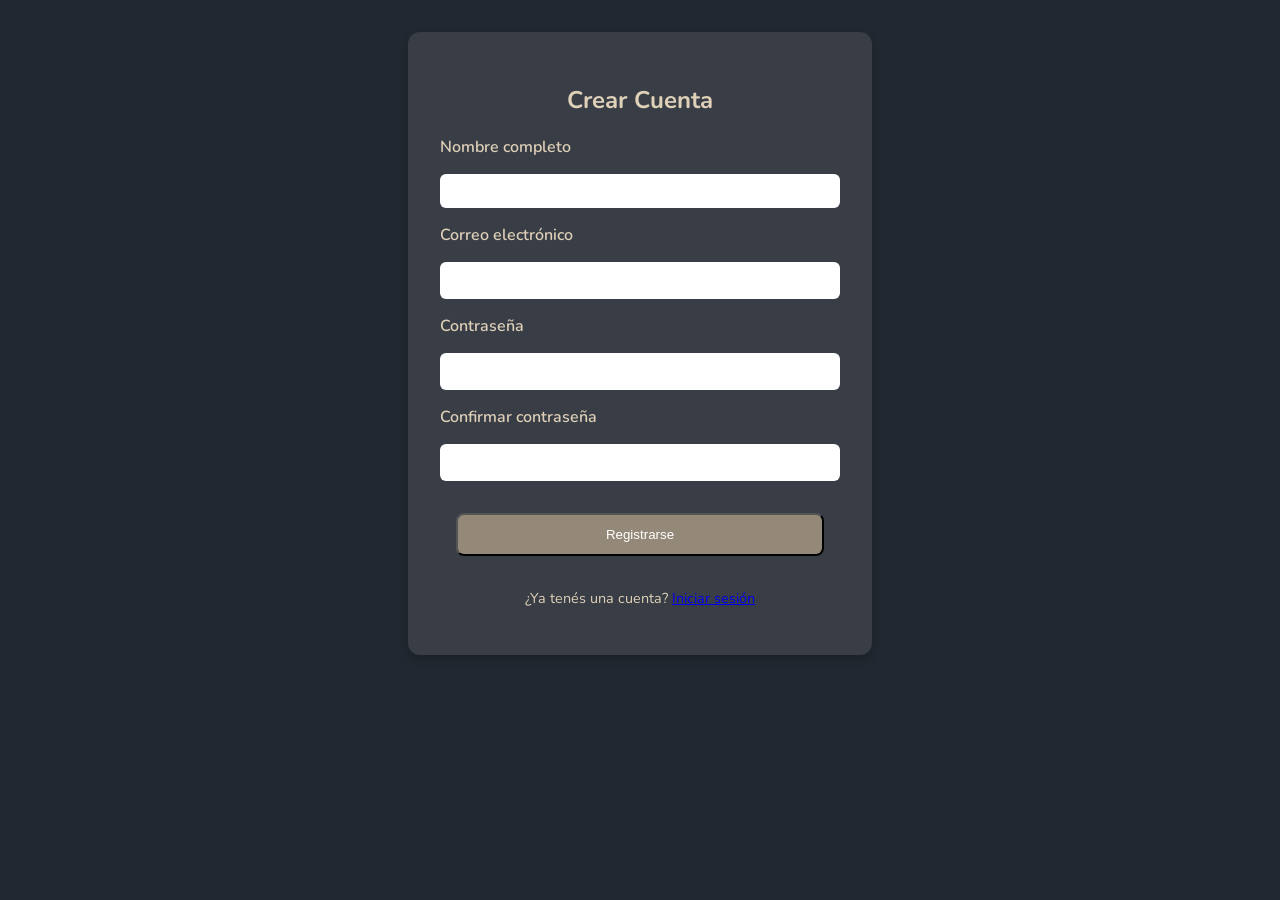
<file: crear-cuenta.html>
<!DOCTYPE html>
<html lang="es">
<head>
  <meta charset="UTF-8" />
  <meta name="viewport" content="width=device-width, initial-scale=1.0" />
  <title>Crear Cuenta</title>
  <link href="https://fonts.googleapis.com/css2?family=Nunito:wght@400;600;800&display=swap" rel="stylesheet" />
  <link rel="stylesheet" href="style/estilos.css" />
</head>
<body>
  <main class="form-container">
    <h2>Crear Cuenta</h2>
    <form action="#" method="post">
      <label for="nombre">Nombre completo</label>
      <input type="text" id="nombre" name="nombre" required />

      <label for="correo">Correo electrónico</label>
      <input type="email" id="correo" name="correo" required />

      <label for="contraseña">Contraseña</label>
      <input type="password" id="contraseña" name="contraseña" required />

      <label for="confirmar">Confirmar contraseña</label>
      <input type="password" id="confirmar" name="confirmar" required />

      <button type="submit" class="btn">Registrarse</button>
    </form>
    <p>¿Ya tenés una cuenta? <a href="iniciar-sesion.html">Iniciar sesión</a></p>
  </main>
</body>
</html>
</file>
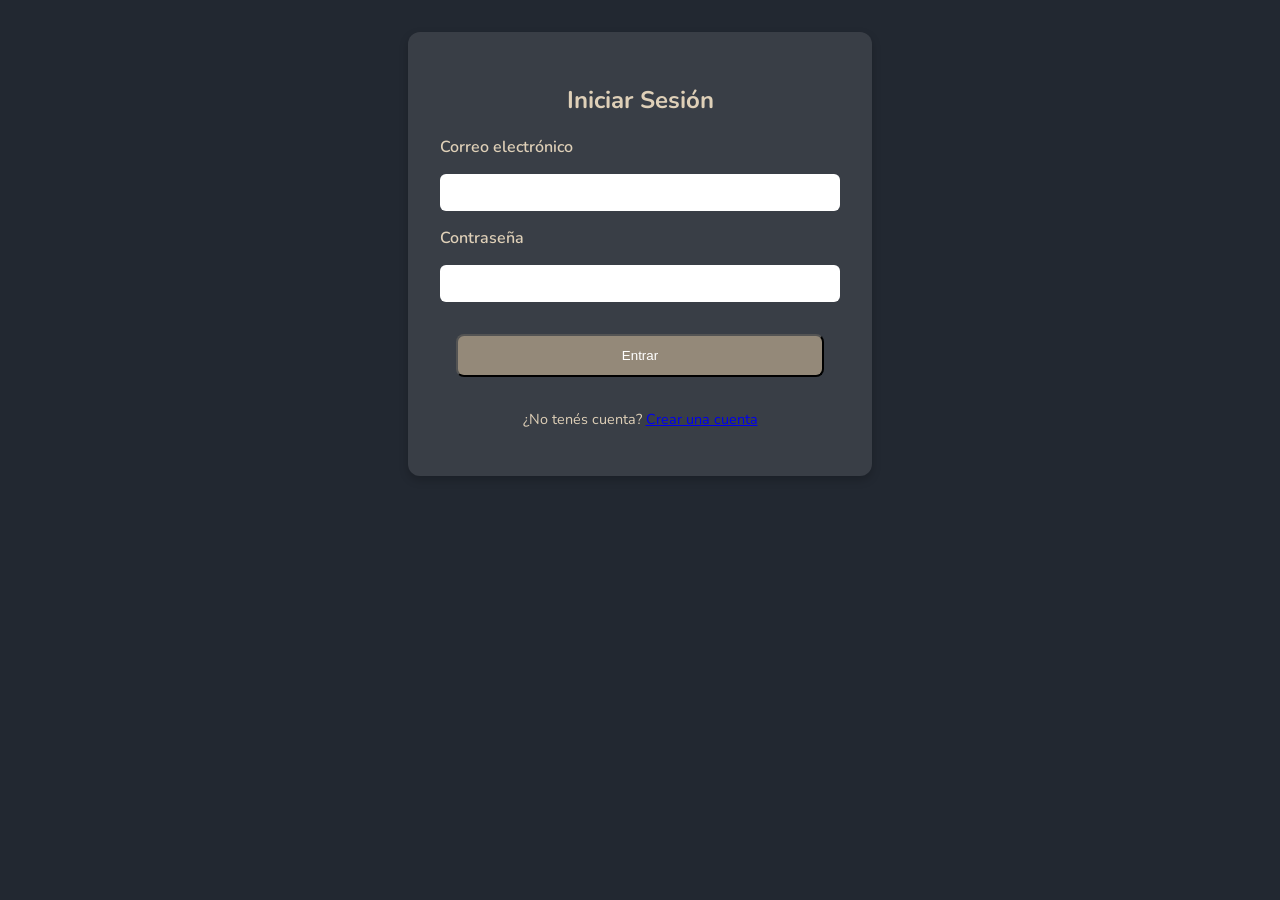
<file: iniciar-sesion.html>
<!DOCTYPE html>
<html lang="es">
<head>
  <meta charset="UTF-8" />
  <meta name="viewport" content="width=device-width, initial-scale=1.0" />
  <title>Iniciar Sesión</title>
  <link href="https://fonts.googleapis.com/css2?family=Nunito:wght@400;600;800&display=swap" rel="stylesheet" />
  <link rel="stylesheet" href="style/estilos.css" />
</head>
<body>
  <main class="form-container">
    <h2>Iniciar Sesión</h2>
    <form id="form-login">
        <label for="correo">Correo electrónico</label>
      <input type="email" id="correo" name="correo" required />

      <label for="contraseña">Contraseña</label>
      <input type="password" id="contraseña" name="contraseña" required />

      <button type="submit" class="btn">Entrar</button>
    </form>
    <p>¿No tenés cuenta? <a href="crear-cuenta.html">Crear una cuenta</a></p>
  </main>
</body>
<script>
    document.getElementById("form-login").addEventListener("submit", function (e) {
      e.preventDefault();
  
      const correo = document.getElementById("correo").value;
      const contraseña = document.getElementById("contraseña").value;
  
      if (correo !== "" && contraseña !== "") {
        window.location.href = "panel.html";
      } else {
        alert("Por favor, completá todos los campos.");
      }
    });
  </script>
  
</html>
</file>
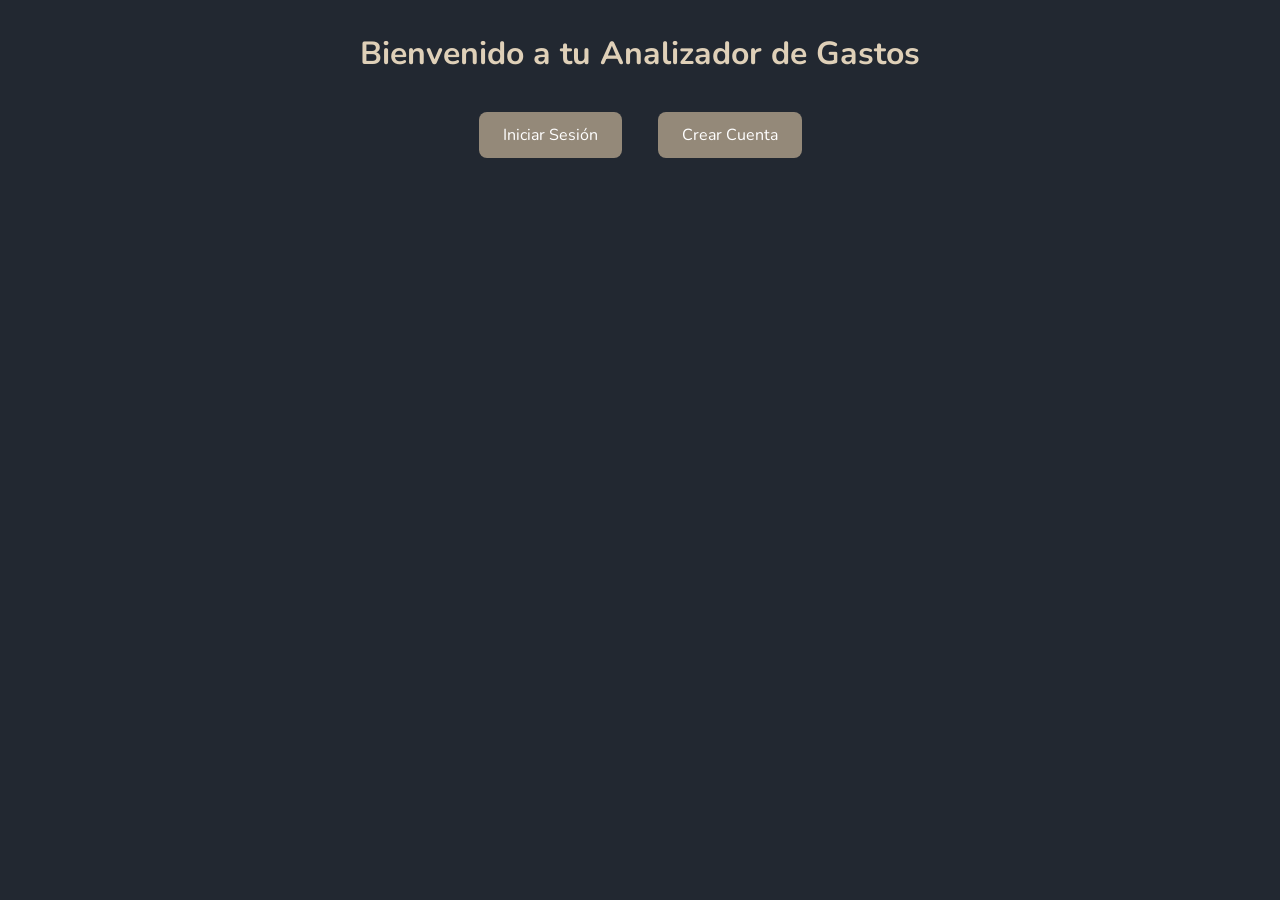
<file: inicio.html>
<!DOCTYPE html>
<html lang="es">
<head>
  <meta charset="UTF-8" />
  <meta name="viewport" content="width=device-width, initial-scale=1.0" />
  <title>Analizador de Gastos</title>
  <link href="https://fonts.googleapis.com/css2?family=Nunito:wght@400;600;800&display=swap" rel="stylesheet" />
  <link rel="stylesheet" href="style/estilos.css" />
</head>
<body>
  <header>
    <h1>Bienvenido a tu Analizador de Gastos</h1>
    <div class="botones-inicio">
      <a href="iniciar-sesion.html" class="btn">Iniciar Sesión</a>
      <a href="crear-cuenta.html" class="btn">Crear Cuenta</a>
    </div>
  </header>
</body>
</html>
</file>
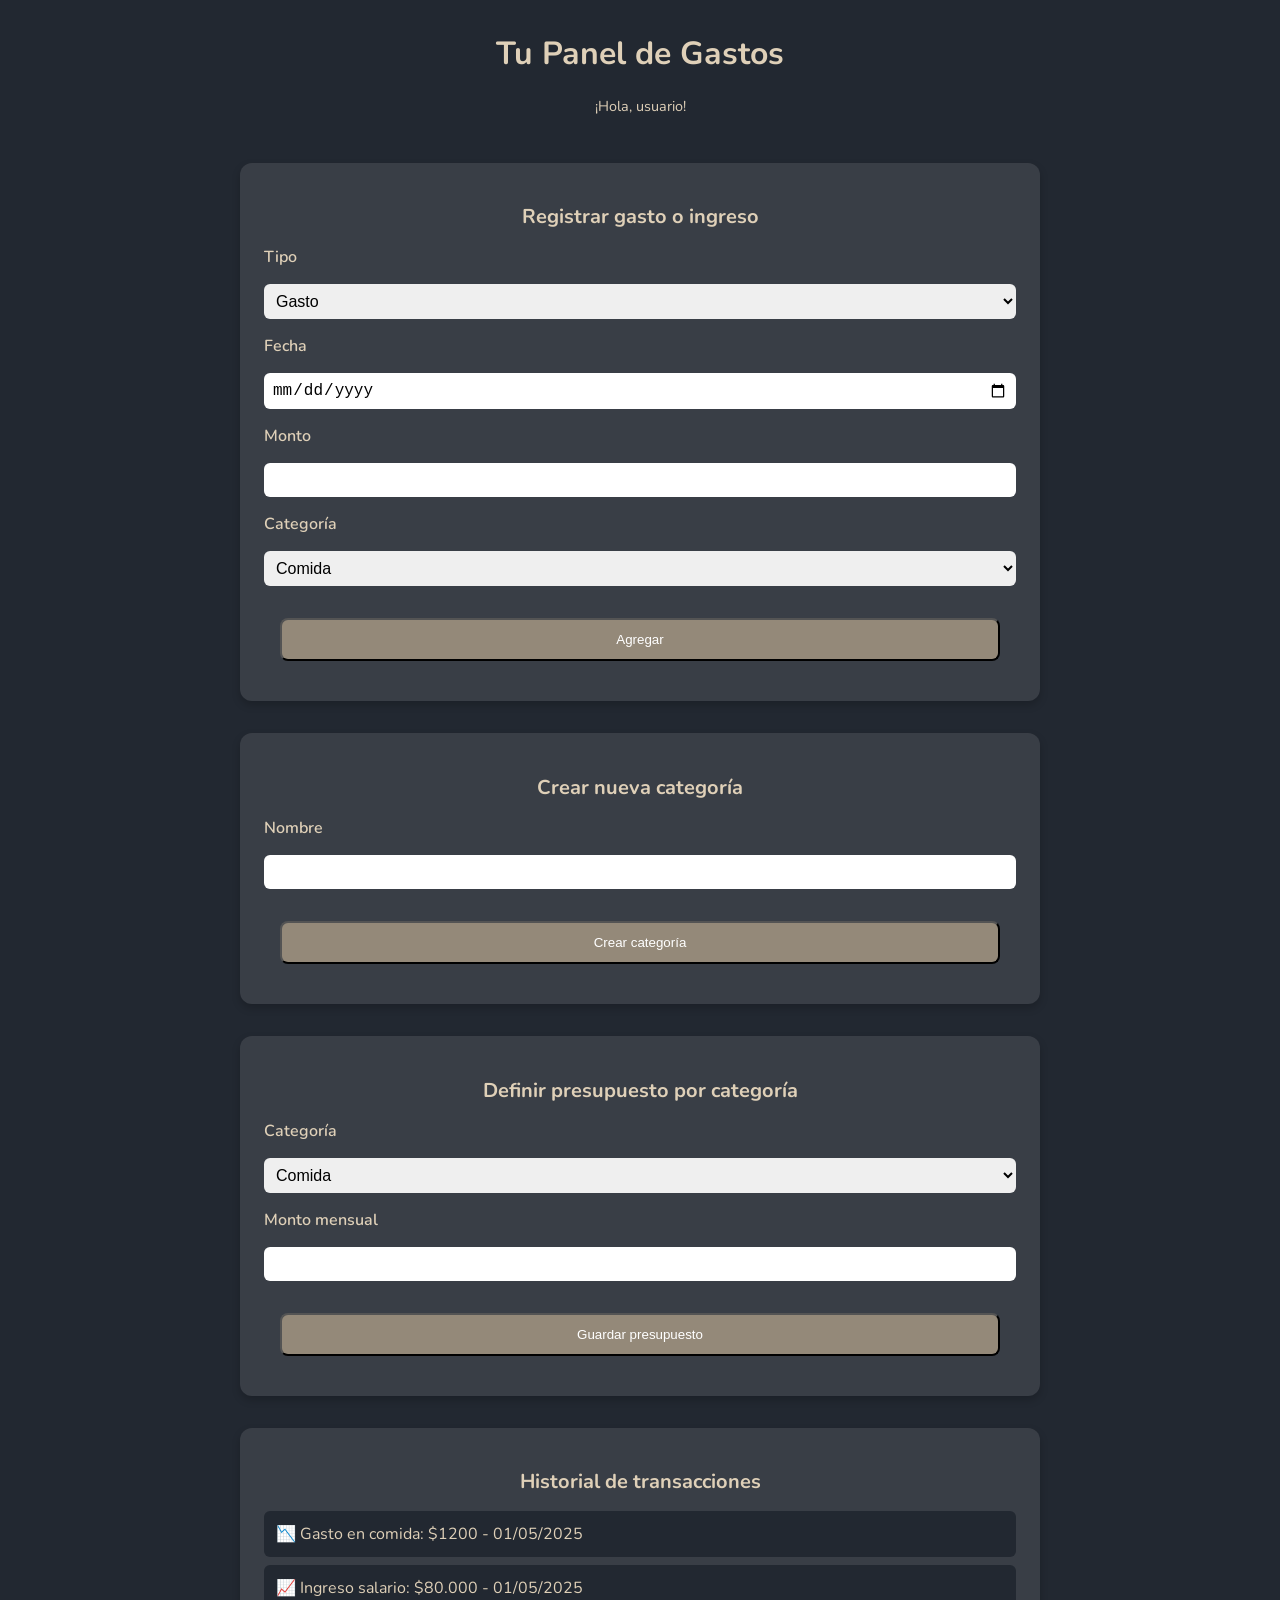
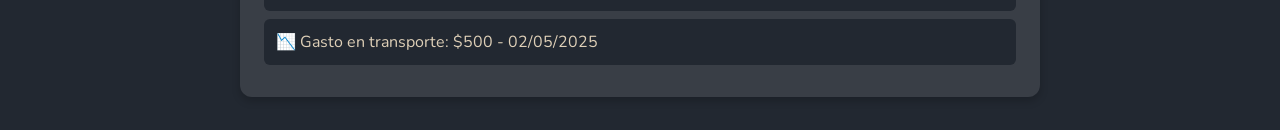
<file: panel.html>
<!DOCTYPE html>
<html lang="es">
<head>
  <meta charset="UTF-8" />
  <meta name="viewport" content="width=device-width, initial-scale=1.0" />
  <title>Panel de Usuario</title>
  <link href="https://fonts.googleapis.com/css2?family=Nunito:wght@400;600;800&display=swap" rel="stylesheet" />
  <link rel="stylesheet" href="style/estilos.css" />
</head>
<body>
  <header>
    <h1>Tu Panel de Gastos</h1>
    <p>¡Hola, usuario!</p>
  </header>

  <main class="panel-container">

    <!-- Registrar transacción -->
    <section class="card">
      <h2>Registrar gasto o ingreso</h2>
      <form>
        <label for="tipo">Tipo</label>
        <select id="tipo" name="tipo">
          <option value="gasto">Gasto</option>
          <option value="ingreso">Ingreso</option>
        </select>

        <label for="fecha">Fecha</label>
        <input type="date" id="fecha" name="fecha" required>

        <label for="monto">Monto</label>
        <input type="number" id="monto" name="monto" required>

        <label for="categoria">Categoría</label>
        <select id="categoria" name="categoria">
          <option value="comida">Comida</option>
          <option value="transporte">Transporte</option>
          <option value="otros">Otros</option>
        </select>

        <button type="submit" class="btn">Agregar</button>
      </form>
    </section>

    <!-- Crear categoría -->
    <section class="card">
      <h2>Crear nueva categoría</h2>
      <form>
        <label for="nueva-categoria">Nombre</label>
        <input type="text" id="nueva-categoria" name="nueva-categoria" required>
        <button type="submit" class="btn">Crear categoría</button>
      </form>
    </section>

    <!-- Definir presupuesto -->
    <section class="card">
      <h2>Definir presupuesto por categoría</h2>
      <form>
        <label for="categoria-presupuesto">Categoría</label>
        <select id="categoria-presupuesto" name="categoria-presupuesto">
          <option value="comida">Comida</option>
          <option value="transporte">Transporte</option>
        </select>

        <label for="monto-presupuesto">Monto mensual</label>
        <input type="number" id="monto-presupuesto" name="monto-presupuesto" required>

        <button type="submit" class="btn">Guardar presupuesto</button>
      </form>
    </section>

    <!-- Historial -->
    <section class="card">
      <h2>Historial de transacciones</h2>
      <ul class="historial">
        <li>📉 Gasto en comida: $1200 - 01/05/2025</li>
        <li>📈 Ingreso salario: $80.000 - 01/05/2025</li>
        <li>📉 Gasto en transporte: $500 - 02/05/2025</li>
      </ul>
    </section>

  </main>
  <script src="scripts/panel.js"></script>
</body>
</html>
</file>
<file: style/estilos.css>
body {
    font-family: 'Nunito', sans-serif;
    margin: 0;
    padding: 0;
    background-color: #222831;
    color: #DFD0B8;
    display: flex;
    flex-direction: column;
    align-items: center;
    text-align: center;
    min-height: 100vh;
  }
  
  h1 {
    font-size: 2rem;
    margin-top: 2rem;
  }
  
  .btn {
    display: inline-block;
    margin: 1rem;
    padding: 0.75rem 1.5rem;
    background-color: #948979;
    color: white;
    text-decoration: none;
    border-radius: 8px;
    transition: background-color 0.3s;
  }
  
  .btn:hover {
    background-color: #C9B194;
  }
  
  @media (max-width: 600px) {
    h1 {
      font-size: 1.5rem;
    }
  
    .btn {
      width: 80%;
      margin: 0.5rem auto;
    }
  }
  .form-container {
    background-color: #393E46;
    padding: 2rem;
    margin-top: 2rem;
    border-radius: 12px;
    width: 90%;
    max-width: 400px;
    box-shadow: 0 4px 10px rgba(0,0,0,0.2);
  }
  
  form {
    display: flex;
    flex-direction: column;
    gap: 1rem;
  }
  
  label {
    text-align: left;
    font-weight: 600;
  }
  
  input {
    padding: 0.6rem;
    border: none;
    border-radius: 6px;
    font-size: 1rem;
  }
  
  input:focus {
    outline: 2px solid #94B879;
  }
  
  p {
    margin-top: 1rem;
    font-size: 0.9rem;
  }
  .panel-container {
    display: flex;
    flex-direction: column;
    gap: 2rem;
    padding: 2rem;
    width: 100%;
    max-width: 800px;
  }
  
  .card {
    background-color: #393E46;
    padding: 1.5rem;
    border-radius: 12px;
    box-shadow: 0 4px 8px rgba(0,0,0,0.2);
  }
  
  .card h2 {
    margin-bottom: 1rem;
    font-size: 1.25rem;
    color: #DFD0B8;
  }
  
  .card form {
    display: flex;
    flex-direction: column;
    gap: 1rem;
  }
  
  select, input[type="text"], input[type="number"], input[type="date"] {
    padding: 0.5rem;
    border-radius: 6px;
    border: none;
    font-size: 1rem;
  }
  
  .historial {
    list-style: none;
    padding: 0;
    margin: 0;
    text-align: left;
  }
  
  .historial li {
    background-color: #222831;
    padding: 0.75rem;
    margin-bottom: 0.5rem;
    border-radius: 6px;
  }
</file>
